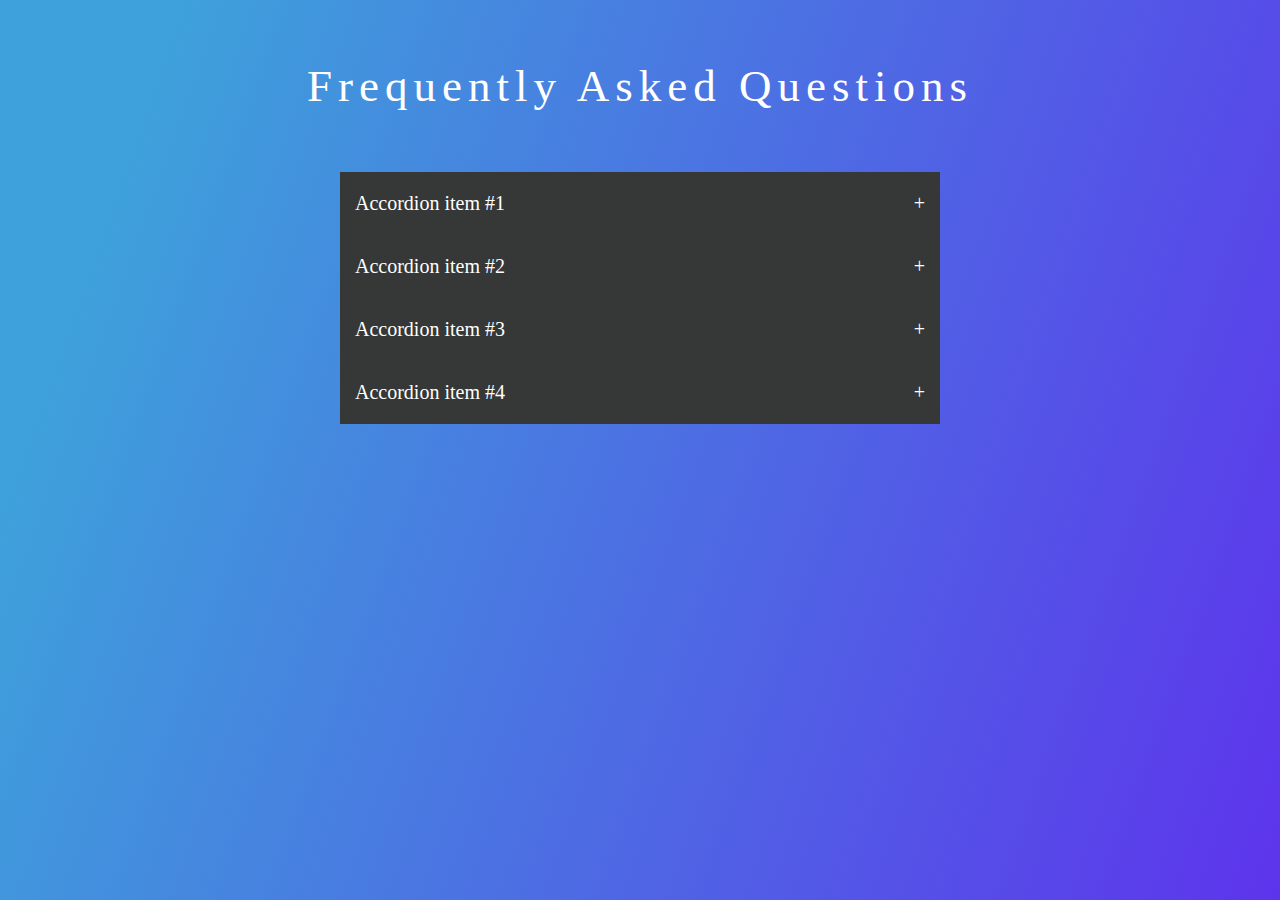
<file: FAQ-Accordion/index.html>
<!DOCTYPE html>
<html lang="en">
<head>
    <meta charset="UTF-8">
    <meta http-equiv="X-UA-Compatible" content="IE=edge">
    <meta name="viewport" content="width=device-width, initial-scale=1.0">
    <title>Faq Accordion</title>
    <style>
        *{
            margin: 0;
            padding: 0;
            box-sizing: border-box;
        }
        body{
            font-family: "Verdana";
            text-align: center;
            background: #24C6DC;
            background-image: linear-gradient( 109.6deg,  rgba(62,161,219,1) 11.2%, rgba(93,52,236,1) 100% );
            background-repeat: no-repeat;
            color: #fff;
            min-height: 100vh;
        }
        h1{
            padding-top: 60px;
            margin-bottom: 60px;
            font-size:45px;
            font-weight: normal;
            letter-spacing: 6px;
        }
        .accordion{
            text-align: left;
            width: 600px;
            background-color: #353837;
            margin: 0 auto;
        }
        .accordion__question{
            padding: 20px 15px;
            font-size: 20px;
            display: flex;
            justify-content: space-between;
            transition: 0.3s;
        }
        .accordion__question:hover{
            background-color: #464948;
            cursor: pointer;
        }
        .question--active{
            background-color: #464948;
        }
        .accordion__answer{
            height: 0;
            overflow: hidden;
            background-color: #2b2e2d;
            line-height: 1.4;
            transition: height .4s ease;
        }
        .answer-p{
            padding: 15px;
        }
    </style>
</head>
<body>
    <h1>Frequently Asked Questions</h1>
    <div class="accordion">
        <div class="accordion__question"><p>Accordion item #1</p><p class="symbol">+</p></div>
        <div class="accordion__answer">
            <p class="answer-p">
                Lorem ipsum dolor sit amet consectetur adipisicing elit. Saepe inventore dolore ea, deleniti nulla hic dolorum iusto maxime nesciunt ab labore alias esse neque qui fugit explicabo dicta corrupti  
            </p>
            
        </div>
        <div class="accordion__question"><p>Accordion item #2</p><p class="symbol">+</p></div>
        <div class="accordion__answer">
            <p class="answer-p">
                Lorem ipsum dolor sit amet consectetur adipisicing elit. Saepe inventore dolore ea, deleniti nulla hic dolorum iusto maxime nesciunt ab labore alias esse neque qui fugit explicabo dicta corrupti  
            </p>
        </div>
        <div class="accordion__question"><p>Accordion item #3</p><p class="symbol">+</p></div>
        <div class="accordion__answer">
            <p class="answer-p">
                Lorem ipsum dolor sit amet consectetur adipisicing elit. Saepe inventore dolore ea, deleniti nulla hic dolorum iusto maxime nesciunt ab labore alias esse neque qui fugit explicabo dicta corrupti  
            </p>
        </div>
        <div class="accordion__question"><p>Accordion item #4</p><p class="symbol">+</p></div>
        <div class="accordion__answer">
            <p class="answer-p">
                Lorem ipsum dolor sit amet consectetur adipisicing elit. Saepe inventore dolore ea, deleniti nulla hic dolorum iusto maxime nesciunt ab labore alias esse neque qui fugit explicabo dicta corrupti  
            </p>
        </div>
    </div>
    <script src="accordion.js"></script>
</body>
</html>
</file>
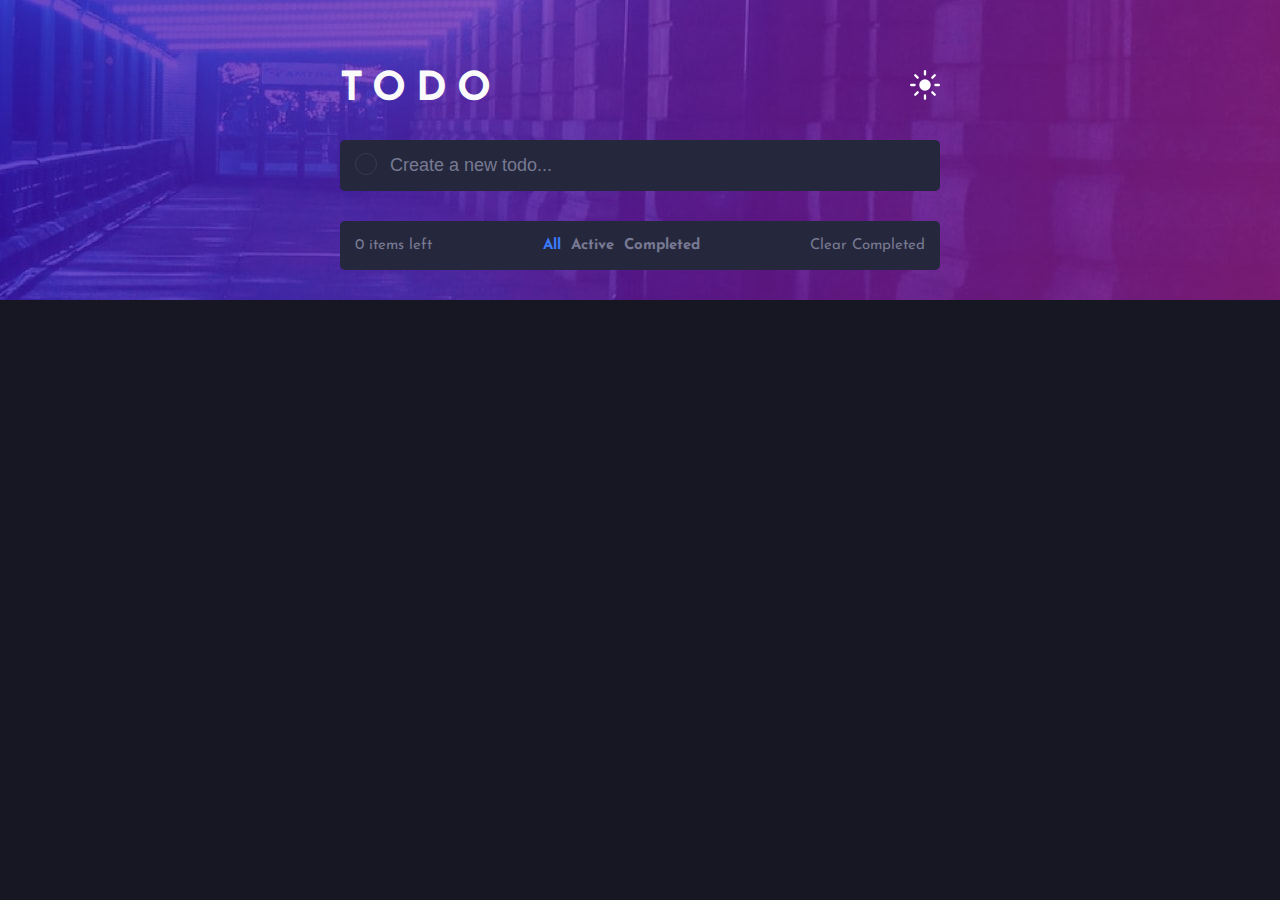
<file: Todo-app/index.html>
<!DOCTYPE html>
<html lang="en">
<head>
    <meta charset="UTF-8">
    <meta http-equiv="X-UA-Compatible" content="IE=edge">
    <meta name="viewport" content="width=device-width, initial-scale=1.0">
    <title>Todo app</title>
    <link rel="stylesheet" href="todo-app.css">
</head>
<body class="dark-theme">
    <div class="app-container">
        <div class="bg-image"></div>
        <div class="todo-container">
            <div class="todo-container__head">
                <h1>Todo</h1>
                <img id="theme-toggler" alt="Theme">
            </div>
            <div class="todo-container__add-todo">
                <input type="text" id="add-todo" placeholder="Create a new todo...">
            </div>
            <div class="todo-container__todo-list">
                <div class="todo-list__cont">
                    <!-- <div class="todo-list__item todo-list__item--complete">
                        <div class="todo-list__item-text">Simple Todo</div>
                        <div class="todo-list__item-delete">✕</div>
                    </div> -->
                </div>
                <div class="todo-list__sort">
                    <div class="item-left">0 items left</div>
                    <div class="sort-options">
                        <div class="sort-options__item sort-option__item--active">All</div>
                        <div class="sort-options__item">Active</div>
                        <div class="sort-options__item">Completed</div>
                    </div>
                    <div class="clear-option">Clear Completed</div>
                </div>
            </div>
            <div class="todo-container__todo-sort ">
                <div class="sort-options__item sort-option__item--active">All</div>
                <div class="sort-options__item">Active</div>
                <div class="sort-options__item">Completed</div>
            </div>
        </div>
    </div>
    <script src="todo-app.js"></script>
</body>
</html>
</file>
<file: Todo-app/todo-app.css>
@import url('https://fonts.googleapis.com/css2?family=Josefin+Sans:wght@400;700&display=swap');
*{
    margin: 0;
    padding: 0;
    box-sizing: border-box;
}
:root{
    font-size: 10px;
    --light-blue: #3a7bfd;
    --pink: #c058f3;
    --gradinet: linear-gradient(to right,#57ddff,#c058f3);

    /* Light Theme */
    --lt-white: #fafafa;
    --lt-gray-100:#e4e5f1;
    --lt-gray-200: #d2d3db;
    --lt-gray-300: #9394a5;
    --lt-gray-400: #484b6a;

    /* Dark Theme */
    --dt-dark-300: #161722;
    --dt-dark-200: #25273c;
    --dt-white: #e4e5f1;
    --dt-gray-100: #cacde8;
    --dt-gray-200: #777a92;
    --dt-gray-300: #4d5066;
    --dt-gray-400: #393a4c;
}
body.dark-theme{
    --bg-200: var(--dt-dark-300);
    --bg-100: var(--dt-dark-200);
    --bg-image: url("./images/bg-desktop-dark.jpg");
    --bg-image-mobile: url("./images/bg-mobile-dark.jpg");
    --text-head: var(--dt-white);
    --text-main: var(--dt-gray-100);
    --text-sort: var(--dt-gray-200);
    --text-complete: var(--dt-gray-300);
    --border: var(--dt-gray-400);
    --toggler-img: url("./images/icon-sun.svg");
}
body.light-theme{
    --bg-200: var(--dt-white);
    --bg-100: var(--lt-white);
    --bg-image: url("./images/bg-desktop-light.jpg");
    --bg-image-mobile: url("./images/bg-mobile-light.jpg");
    --text-head: var(--dt-white);
    --text-main: var(--lt-gray-400);
    --text-sort: var(--lt-gray-300);
    --text-complete: var(--lt-gray-200);
    --border: var(--lt-gray-100);
    --toggler-img: url("./images/icon-moon.svg");
}
body{
   font-family: 'Josefin Sans', sans-serif;
   background-color: var(--bg-200);
   color: var(--text-main);
   font-weight: 400;
}
h1{
    font-weight: 700;
    text-transform: uppercase;
    letter-spacing: 10px;
    font-size: 4rem;
    color: var(--lt-white);
}
.transition .bg-image{
    transition: all .3s linear;
}
.hidden{
    display: none;
}
::placeholder{
    color: var(--text-sort);
}
#theme-toggler{
    width: 3rem;
    height: 3rem;
    content: var(--toggler-img);
}
.todo-container__add-todo::before,.todo-list__item::before{
    content: "";
    position: absolute;
    top: 48%;
    transform: translateY(-50%);
    left: 15px;
    width: 2rem;
    height: 2rem;
    border: 1px solid var(--border);
    border-radius: 50%;
    pointer-events: none;
    transition: color .2s linear;
}
.app-container{
    position: relative;
    width: 100%;
}
.bg-image{
    background: var(--bg-image);
    width: 100%;
    height: 300px;
    background-repeat: no-repeat;
    background-position: center;
    background-size: cover;
}
.todo-container{
    width: 600px;
    position: absolute;
    top: 70px;
    left: 50%;
    transform: translateX(-50%);
    padding-bottom: 50px;
}
.todo-container__head{
    display: flex;
    justify-content: space-between;
    margin-bottom: 30px;
}
.todo-container__add-todo,.todo-container__todo-list,.todo-container__todo-sort{
    background-color: var(--bg-100);
    font-size: 1.8rem;
}
.todo-container__add-todo{
    position: relative;
    border-radius: 5px;
    overflow: hidden;
}
#add-todo{
    width: 100%;
    padding: 1.5rem 2rem 1.5rem 5rem;
    background-color: inherit;
    border: none;
    outline: none;
    color: var(--text-main);
    font-size: inherit;
}
.todo-container__todo-list{
    margin-top: 30px;
    border-radius: 5px;
}
.todo-list__item{
    position: relative;
    padding: 1.6rem .5rem 1.5rem 5rem;
    border-bottom: 1px solid var(--border);
}
.todo-list__item:hover .todo-list__item-delete{
    display: block;
} 
.todo-list__item-delete{
    position: absolute;
    top: 50%;
    transform: translateY(-50%);
    right: 15px;
    font-size: 2rem;
    color: var(--text-sort);
    display: none;
    transition: color .2s linear;
}
.todo-list__item-delete:hover{
    color: var(--text-main);
}
.todo-list__item--complete{
    color: var(--text-complete);
    text-decoration: line-through;
}
.todo-list__item--complete::before{
    background: var(--gradinet);
    color: #fff;
    display: grid;
    place-items:center;
    font-size: 1.2rem;
    content: "✔";
    border:none;
}
.todo-list__item:hover{
    cursor: pointer;
}
.todo-list__item:hover::before{
    border-color: var(--pink);
}
.todo-list__sort{
    display: flex;
    justify-content: space-between;
    padding: 1.7rem 1.5rem;
    color: var(--text-sort);
    font-size: 1.5rem;
}
.sort-options{
    display: flex;
    text-align: center;
}
.sort-options__item{
    font-weight: 700;
    margin: 0 .5rem;
    transition: color .2s linear;
}
.sort-options__item:hover,.clear-option:hover{
    color: var(--text-main);
    cursor: pointer;
}
.sort-option__item--active{
    color: var(--light-blue);
}
.clear-option{
    transition: color .2s linear;
}
.todo-container__todo-sort{
    margin-top: 25px;
    border-radius: 5px;
    padding: 1.7rem 1.5rem;
    color: var(--text-sort);
    font-size: 1.5rem;
    display: none;
}
@media (max-width:650px){
    .todo-container{
        width: 95vw;
    }
    .bg-image{
        background: var(--bg-image-mobile);
    }
    .sort-options{
        display: none;
    }
    .todo-container__todo-sort{
        display: flex;
        justify-content: center;
    }
}
@media(min-width:1400px){
    .bg-image{
        height: 400px;
    }
    .todo-container{
        top: 150px;
        width: 1000px;
    }
    :root{
        font-size: 20px;
    }
}
</file>
